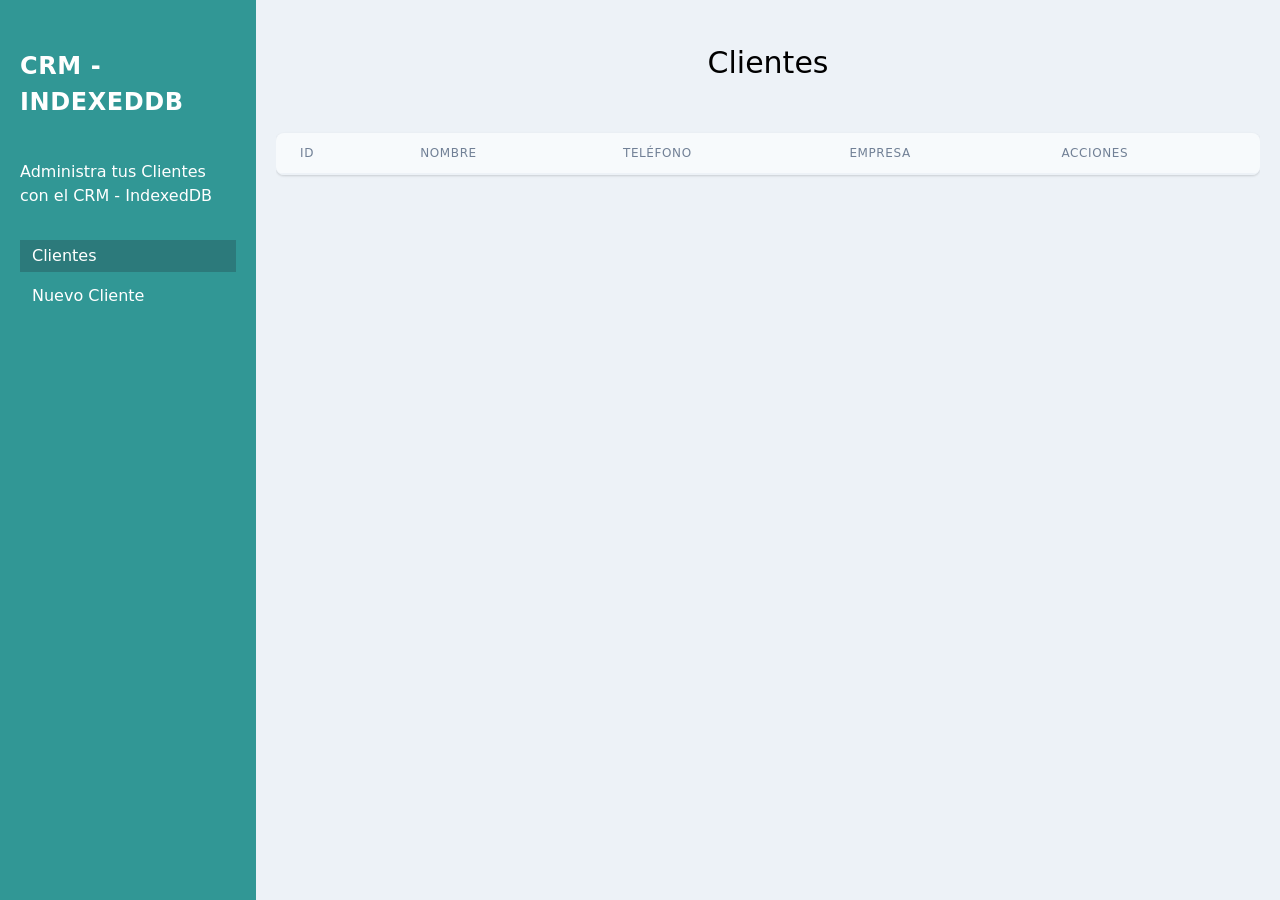
<file: crm-indexed-db/index.html>
<!DOCTYPE html>
<html lang="en">
    <head>
        <meta charset="UTF-8">
        <meta name="viewport" content="width=device-width, initial-scale=1.0">
        <title>CRM - IndexedDB</title>
        <link rel="stylesheet" href="css/tailwind.min.css">
    </head>

    <body class="min-h-100 bg-gray-200">
        <div class="md:flex min-h-screen md:align-top">
            <aside class="md:w-2/5 lg:w-2/5 xl:w-1/5 bg-teal-600 px-5 py-10">
                <h1 class="uppercase text-white tracking-wide text-2xl  font-bold mt-2">CRM - IndexedDB</h1>
                <p class="mt-10 text-white">Administra tus Clientes con el CRM - IndexedDB</p>
                
                <nav class="mt-8">
                    <a href="/" class="px-3 py-1 text-white block hover:bg-teal-700 hover:text-yellow-400 bg-teal-700">Clientes</a>
                    <a href="nuevo-cliente.html" class="px-3 py-1 text-white block hover:bg-teal-900 mt-2 hover:text-yellow-400">Nuevo Cliente</a>
                </nav>
            </aside>

            <main class="md:w-3/5  xl:w-4/5 px-5 py-10 bg-gray-200">
                <h2 class="text-3xl font-light text-center">Clientes</h2>

                <div class="flex flex-col mt-10">
                    <div class="py-2 overflow-x-auto">
                        <div class="align-middle inline-block min-w-full shadow overflow-hidden sm:rounded-lg border-b border-gray-200">
                            <table class="min-w-full">
                                <thead class="bg-gray-100 ">
                                    <tr>
                                        <th class="px-6 py-3 border-b border-gray-200  text-left text-xs leading-4 font-medium text-gray-600 uppercase tracking-wider">
                                            ID
                                        </th>
                                        <th class="px-6 py-3 border-b border-gray-200  text-left text-xs leading-4 font-medium text-gray-600 uppercase tracking-wider">
                                            Nombre
                                        </th>
                                        <th class="px-6 py-3 border-b border-gray-200  text-left text-xs leading-4 font-medium text-gray-600 uppercase tracking-wider">
                                            Teléfono
                                        </th>
                                        <th class="px-6 py-3 border-b border-gray-200  text-left text-xs leading-4 font-medium text-gray-600 uppercase tracking-wider">
                                            Empresa
                                        </th>
                                        <th class="px-6 py-3 border-b border-gray-200  text-left text-xs leading-4 font-medium text-gray-600 uppercase tracking-wider">
                                            Acciones
                                        </th>
                                    </tr>
                                </thead>

                                <tbody id="listado-clientes" class="bg-white"></tbody>
                            </table>
                        </div>
                    </div>
                </div>
            </main>
        </div>

        <script src="js/app.js"></script>
    </body>
</html>
</file>
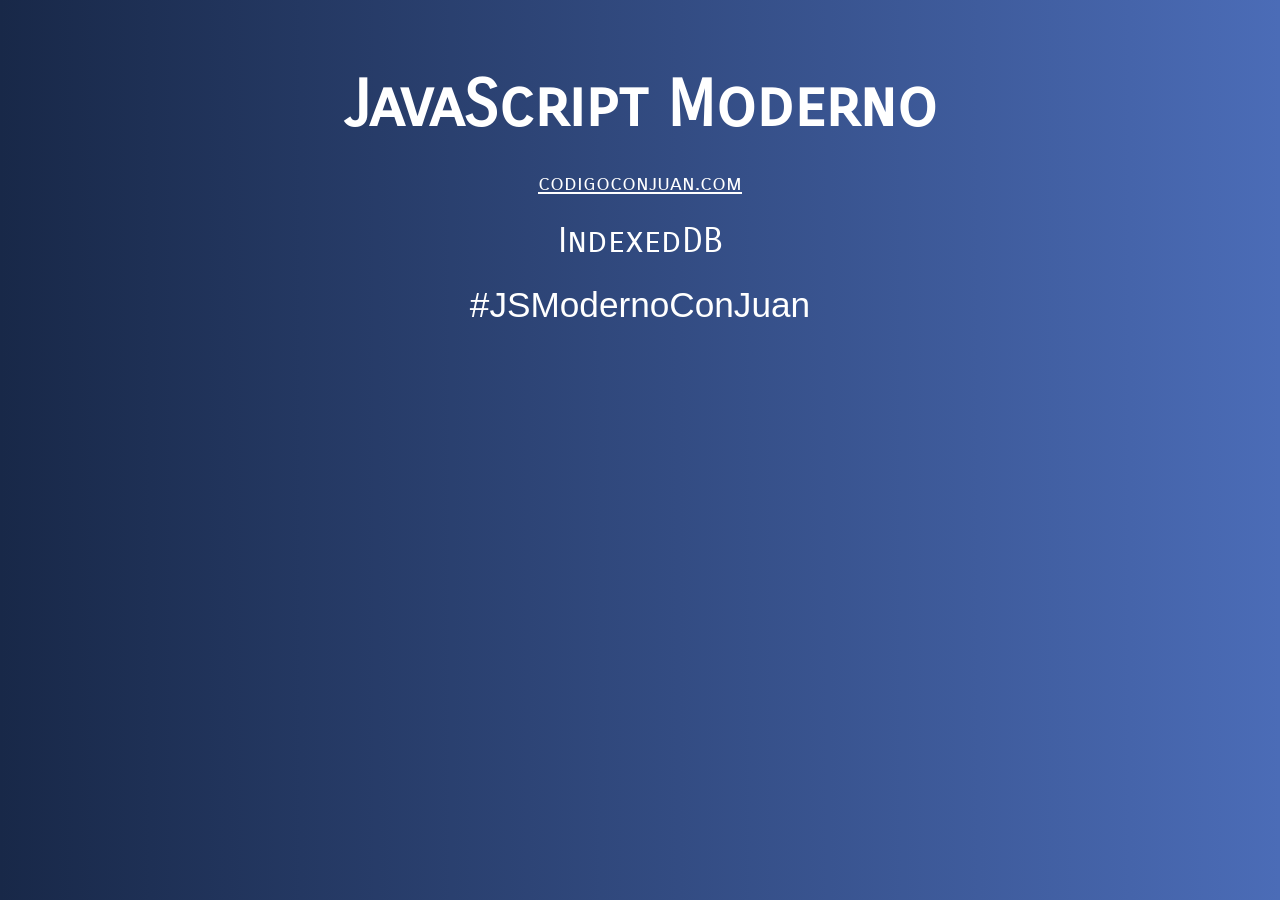
<file: indexed-db/index.html>
<!DOCTYPE html>
<html lang="es">
    <head>
        <meta charset="UTF-8">
        <meta name="viewport" content="width=device-width, initial-scale=1.0">
        <title>IndexedDB</title>
        <link href="https://fonts.googleapis.com/css2?family=Carrois+Gothic+SC&display=swap" rel="stylesheet"> 
        <link rel="stylesheet" href="../assets/css/style.css">
    </head>

    <body>
        <div class="contenido">
            <h1>JavaScript Moderno</h1>
            <a href="http://www.codigoconjuan.com" target="_blank">codigoconjuan.com</a>
            <p>IndexedDB</p>
            <p class="hashtag">#JSModernoConJuan</p>
        </div>

        <script src="js/app.js"></script>
    </body>
</html>
</file>
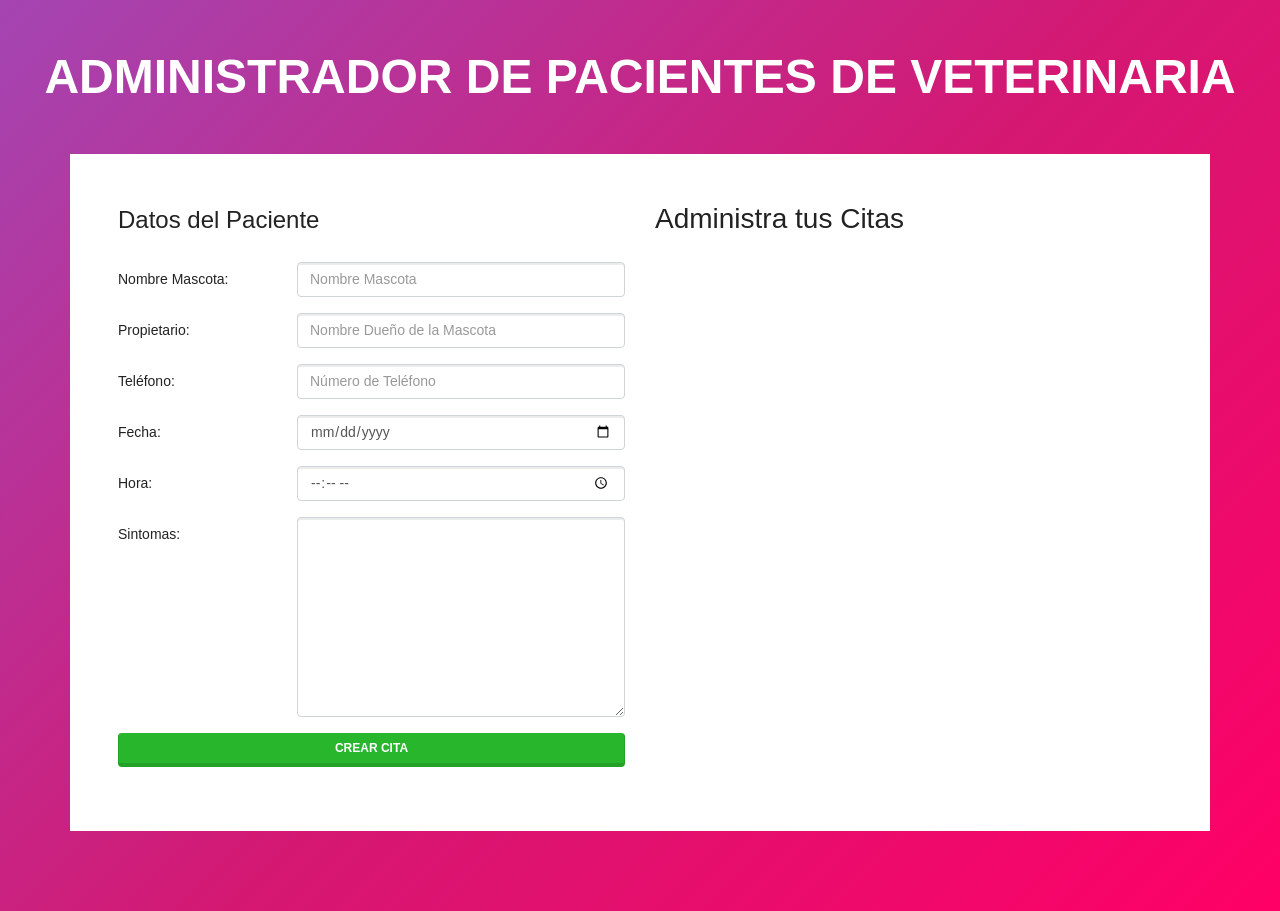
<file: manage-appointments/index.html>
<!DOCTYPE html>
<html lang="es">
    <head>
        <meta charset="UTF-8">
        <meta name="viewport" content="width=device-width, initial-scale=1.0">
        <meta http-equiv="X-UA-Compatible" content="ie=edge">
        <title>Administrador de Pacientes</title>
        <link rel="stylesheet" href="css/bootstrap.css">
        <link rel="stylesheet" href="css/styles.css">
    </head>

    <body>
        <h2 class="text-center my-5 titulo">Administrador de Pacientes de Veterinaria</h2>
        
        <div class="container mt-5 p-5">
            <div id="contenido" class="row">
                <div class="col-md-6 agregar-cita">
                    <form id="nueva-cita">
                        <legend class="mb-4">Datos del Paciente</legend>
                        
                        <div class="form-group row">
                            <label class="col-sm-4 col-lg-4 col-form-label">Nombre Mascota:</label>
                            <div class="col-sm-8 col-lg-8">
                                <input type="text" id="pet" name="pet" class="form-control" placeholder="Nombre Mascota">
                            </div>
                        </div>

                        <div class="form-group row">
                            <label class="col-sm-4 col-lg-4 col-form-label">Propietario:</label>
                            <div class="col-sm-8 col-lg-8">
                                <input type="text" id="owner" name="owner" class="form-control"  placeholder="Nombre Dueño de la Mascota">
                            </div>
                        </div>

                        <div class="form-group row">
                            <label class="col-sm-4 col-lg-4 col-form-label">Teléfono:</label>
                            <div class="col-sm-8 col-lg-8">
                                <input type="tel" id="phone" name="phone" class="form-control"  placeholder="Número de Teléfono">
                            </div>
                        </div>

                        <div class="form-group row">
                            <label class="col-sm-4 col-lg-4 col-form-label">Fecha:</label>
                            <div class="col-sm-8 col-lg-8">
                                <input type="date" id="date" name="date" class="form-control">
                            </div>
                        </div>

                        <div class="form-group row">
                            <label class="col-sm-4 col-lg-4 col-form-label">Hora:</label>
                            <div class="col-sm-8 col-lg-8">
                                <input type="time" id="hour" name="hour" class="form-control">
                            </div>
                        </div>

                        <div class="form-group row">
                            <label class="col-sm-4 col-lg-4 col-form-label">Sintomas:</label>
                            <div class="col-sm-8 col-lg-8">
                                <textarea id="symptom" name="symptom" class="form-control"></textarea>
                            </div>
                        </div>

                        <div class="form-group">
                            <button type="submit" class="btn btn-success w-100 d-block">Crear Cita</button>
                        </div>
                    </form>
                </div>

                <div class="col-md-6">
                    <h2 id="administra" class="mb-4">Administra tus Citas</h2>
                    <ul id="citas" class="list-group lista-citas"></ul>
                </div>
            </div>
        </div>

        <script src="js/app.js" type="module"></script>
    </body>
</html>
</file>
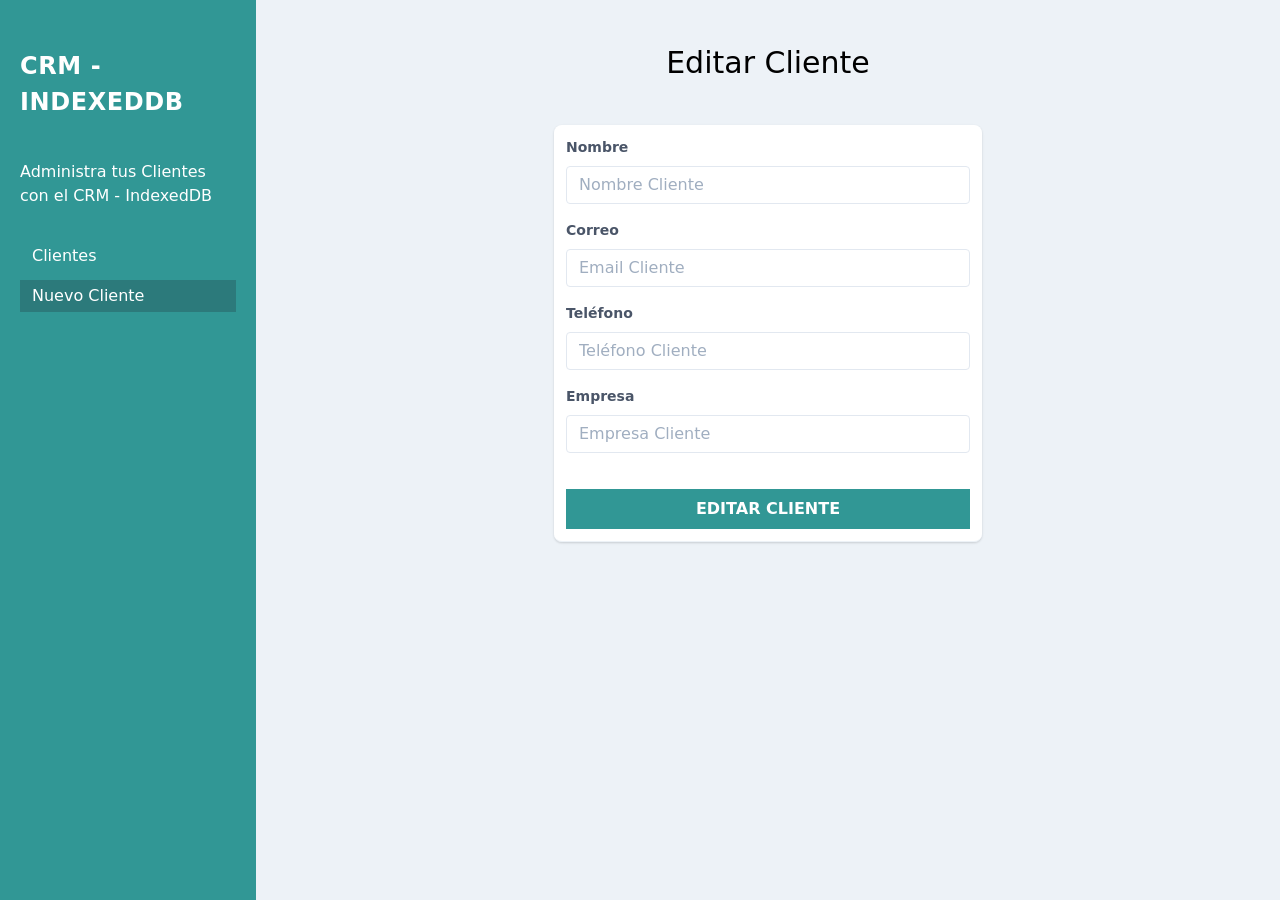
<file: crm-indexed-db/editar-cliente.html>
<!DOCTYPE html>
<html lang="en">
    <head>
        <meta charset="UTF-8">
        <meta name="viewport" content="width=device-width, initial-scale=1.0">
        <title>CRM - IndexedDB</title>
        <link rel="stylesheet" href="css/tailwind.min.css">
    </head>

    <body class="min-h-100 bg-gray-200">
        <div class="md:flex min-h-screen md:align-top">
            <aside class="md:w-2/5 lg:w-2/5 xl:w-1/5 bg-teal-600 px-5 py-10">
                <h1 class="uppercase text-white tracking-wide text-2xl  font-bold mt-2">CRM - IndexedDB</h1>
                <p class="mt-10 text-white">Administra tus Clientes con el CRM - IndexedDB</p>
                <nav class="mt-8">
                    <a  
                        href="index.html" 
                        class="px-3 py-1 text-white block hover:bg-teal-700 hover:text-yellow-400 "
                    >Clientes</a>
                    <a 
                        href="nuevo-cliente.html" 
                        class="px-3 py-1 text-white block hover:bg-teal-900 mt-2 hover:text-yellow-400 bg-teal-700"
                    >Nuevo Cliente</a>
                </nav>
            </aside>

            <main class="md:w-3/5  xl:w-4/5 px-5 py-10 bg-gray-200">
                <h2 class="text-3xl font-light text-center">Editar Cliente</h2>

                <div class="flex flex-col mt-10 items-center">
                    <div class="-my-2 py-2 overflow-x-auto sm:-mx-6 sm:px-6 lg:-mx-8 lg:px-8 w-10/12 md:w-8/12 lg:w-6/12">
                        <div class=" shadow overflow-hidden sm:rounded-lg border-b border-gray-200 ">
                            <form id="formulario" class="bg-white p-3">
                                <div class="mb-4">
                                    <label class="block text-gray-700 text-sm font-bold mb-2" for="nombre">Nombre</label>
                                    <input 
                                        class="appearance-none border rounded w-full py-2 px-3 text-gray-700 leading-tight focus:outline-none focus:shadow-outline"
                                        id="nombre"
                                        name="nombre"
                                        type="text"
                                        placeholder="Nombre Cliente"
                                    />
                                </div>

                                <div class="mb-4">
                                    <label class="block text-gray-700 text-sm font-bold mb-2" for="email">Correo</label>
                                    <input 
                                        class="appearance-none border rounded w-full py-2 px-3 text-gray-700 leading-tight focus:outline-none focus:shadow-outline"
                                        id="email"
                                        name="email"
                                        type="email"
                                        placeholder="Email Cliente"
                                    />
                                </div>

                                <div class="mb-4">
                                    <label class="block text-gray-700 text-sm font-bold mb-2" for="telefono">Teléfono</label>
                                    <input 
                                        class="appearance-none border rounded w-full py-2 px-3 text-gray-700 leading-tight focus:outline-none focus:shadow-outline"
                                        id="telefono"
                                        name="telefono"
                                        type="tel"
                                        placeholder="Teléfono Cliente"
                                    />
                                </div>

                                <div class="mb-4">
                                    <label class="block text-gray-700 text-sm font-bold mb-2" for="empresa">Empresa</label>
                                    <input 
                                        class="appearance-none border rounded w-full py-2 px-3 text-gray-700 leading-tight focus:outline-none focus:shadow-outline"
                                        id="empresa"
                                        name="empresa"
                                        type="text"
                                        placeholder="Empresa Cliente"
                                    />
                                </div>

                                <input type="hidden" name="id" id="id" value="">
                                <input type="submit" class="bg-teal-600 hover:bg-teal-900 w-full mt-5 p-2 text-white uppercase font-bold" value="Editar Cliente" />
                            </form>
                        </div>
                    </div>
                </div>
            </main>
        </div>

        <script src="js/functions.js"></script>
        <script src="js/editarcliente.js"></script>
    </body>
</html>
</file>
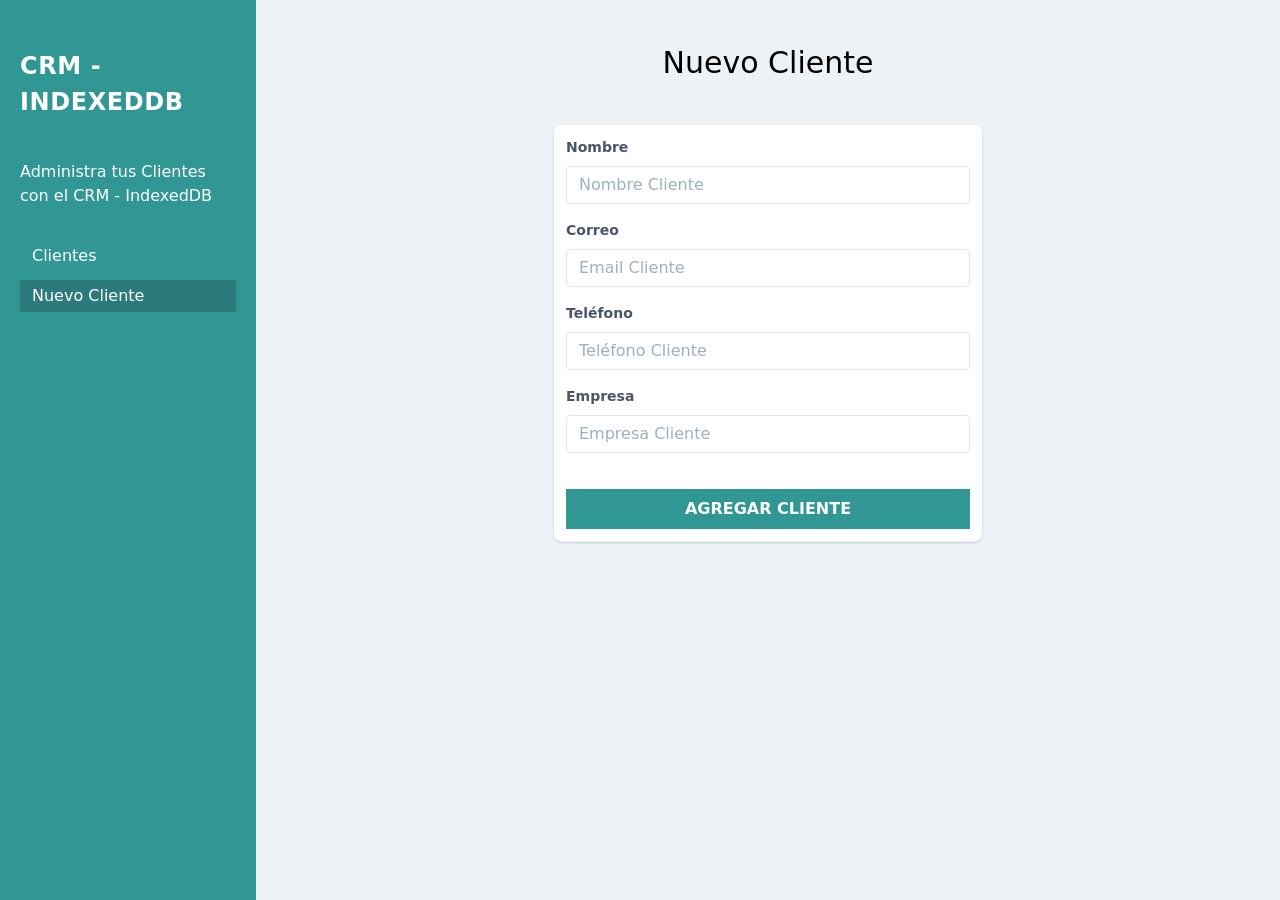
<file: crm-indexed-db/nuevo-cliente.html>
<!DOCTYPE html>
<html lang="en">
    <head>
        <meta charset="UTF-8">
        <meta name="viewport" content="width=device-width, initial-scale=1.0">
        <title>CRM - IndexedDB</title>
        <link rel="stylesheet" href="css/tailwind.min.css">
    </head>

    <body class="min-h-100 bg-gray-200">
        <div class="md:flex min-h-screen md:align-top">
            <aside class="md:w-2/5 lg:w-2/5 xl:w-1/5 bg-teal-600 px-5 py-10">
                <h1 class="uppercase text-white tracking-wide text-2xl  font-bold mt-2">CRM - IndexedDB</h1>
                <p class="mt-10 text-white">Administra tus Clientes con el CRM - IndexedDB</p>
                
                <nav class="mt-8">
                    <a href="index.html" class="px-3 py-1 text-white block hover:bg-teal-700 hover:text-yellow-400 ">Clientes</a>
                    <a href="nuevo-cliente.html" class="px-3 py-1 text-white block hover:bg-teal-900 mt-2 hover:text-yellow-400 bg-teal-700">Nuevo Cliente</a>
                </nav>
            </aside>

            <main class="md:w-3/5  xl:w-4/5 px-5 py-10 bg-gray-200">
                <h2 class="text-3xl font-light text-center">Nuevo Cliente</h2>

                <div class="flex flex-col mt-10 items-center">
                    <div class="-my-2 py-2 overflow-x-auto sm:-mx-6 sm:px-6 lg:-mx-8 lg:px-8 w-10/12 md:w-8/12 lg:w-6/12">
                        <div class=" shadow overflow-hidden sm:rounded-lg border-b border-gray-200 ">
                            <form id="formulario" class="bg-white p-3">
                                <div class="mb-4">
                                    <label class="block text-gray-700 text-sm font-bold mb-2" for="nombre">Nombre</label>
                                    <input 
                                        class="appearance-none border rounded w-full py-2 px-3 text-gray-700 leading-tight focus:outline-none focus:shadow-outline"
                                        id="nombre"
                                        name="nombre"
                                        type="text"
                                        placeholder="Nombre Cliente"
                                    />
                                </div>

                                <div class="mb-4">
                                    <label class="block text-gray-700 text-sm font-bold mb-2" for="email">Correo</label>
                                    <input 
                                        class="appearance-none border rounded w-full py-2 px-3 text-gray-700 leading-tight focus:outline-none focus:shadow-outline"
                                        id="email"
                                        name="email"
                                        type="email"
                                        placeholder="Email Cliente"
                                    />
                                </div>

                                <div class="mb-4">
                                    <label class="block text-gray-700 text-sm font-bold mb-2" for="telefono">Teléfono</label>
                                    <input 
                                        class="appearance-none border rounded w-full py-2 px-3 text-gray-700 leading-tight focus:outline-none focus:shadow-outline"
                                        id="telefono"
                                        name="telefono"
                                        type="tel"
                                        placeholder="Teléfono Cliente"
                                    />
                                </div>

                                <div class="mb-4">
                                    <label class="block text-gray-700 text-sm font-bold mb-2" for="empresa">Empresa</label>
                                    <input 
                                        class="appearance-none border rounded w-full py-2 px-3 text-gray-700 leading-tight focus:outline-none focus:shadow-outline"
                                        id="empresa"
                                        name="empresa"
                                        type="text"
                                        placeholder="Empresa Cliente"
                                    />
                                </div>

                                <input type="submit" class="bg-teal-600 hover:bg-teal-900 w-full mt-5 p-2 text-white uppercase font-bold" value="Agregar Cliente" />
                            </form>
                        </div>
                    </div>
                </div>
            </main>
        </div>

        <script src="js/functions.js"></script>
        <script src="js/nuevocliente.js"></script>
    </body>
</html>
</file>
<file: assets/css/style.css>
body {
    background: #4b6cb7;  /* fallback for old browsers */
    background: -webkit-linear-gradient(to right, #182848, #4b6cb7);  /* Chrome 10-25, Safari 5.1-6 */
    background: linear-gradient(to right, #182848, #4b6cb7); /* W3C, IE 10+/ Edge, Firefox 16+, Chrome 26+, Opera 12+, Safari 7+ */
}

h1, p, a {
    font-family: 'Carrois Gothic SC', sans-serif;
    display: block;
    text-align: center;
    line-height:.8;
    color: white;
}

.contenido {
    max-width: 1200px;
    margin: 5rem auto 0 auto;
    color: white;
    font-size: 3rem;
    font-family: 'Carrois Gothic SC', sans-serif;
}

h1 {
    font-size: 4rem;
}

a {
    font-size: 1.4rem;
}

p {
    font-size: 2.2rem;
}

.hashtag {
    font-family: Arial, Helvetica, sans-serif;
}
</file>
<file: manage-appointments/css/styles.css>
html {
  min-height: 100%;
}

body {
  margin: 0;
  padding: 0;
  font-family: sans-serif;
  background-image: linear-gradient(-225deg, #A445B2 0%, #D41872 52%, #FF0066 100%);
  min-height: 100%;
  padding-bottom: 5rem;
}

.titulo {
  font-weight: bold;
  font-size: 3rem;
  text-transform: uppercase;
  color: white;
}

.container {
  background-color: white;
}

header {
  margin-top: 3rem;
}

header h1 {
  color: white;
}

.lista-citas .cita {
  border-bottom: 1px solid #e1e1e1;
  padding: 2rem;
  padding-bottom: 3rem;
}

.lista-citas .cita:last-of-type {
  border-bottom: 0;
}

.lista-citas .cita p {
  margin:0;
}

.lista-citas .cita button {
  margin-top: 1rem !important;
}

.lista-citas .cita span {
  font-weight: bold;
}

textarea {
  height: 200px !important;
}

svg {
  width: 21px;
}
</file>
